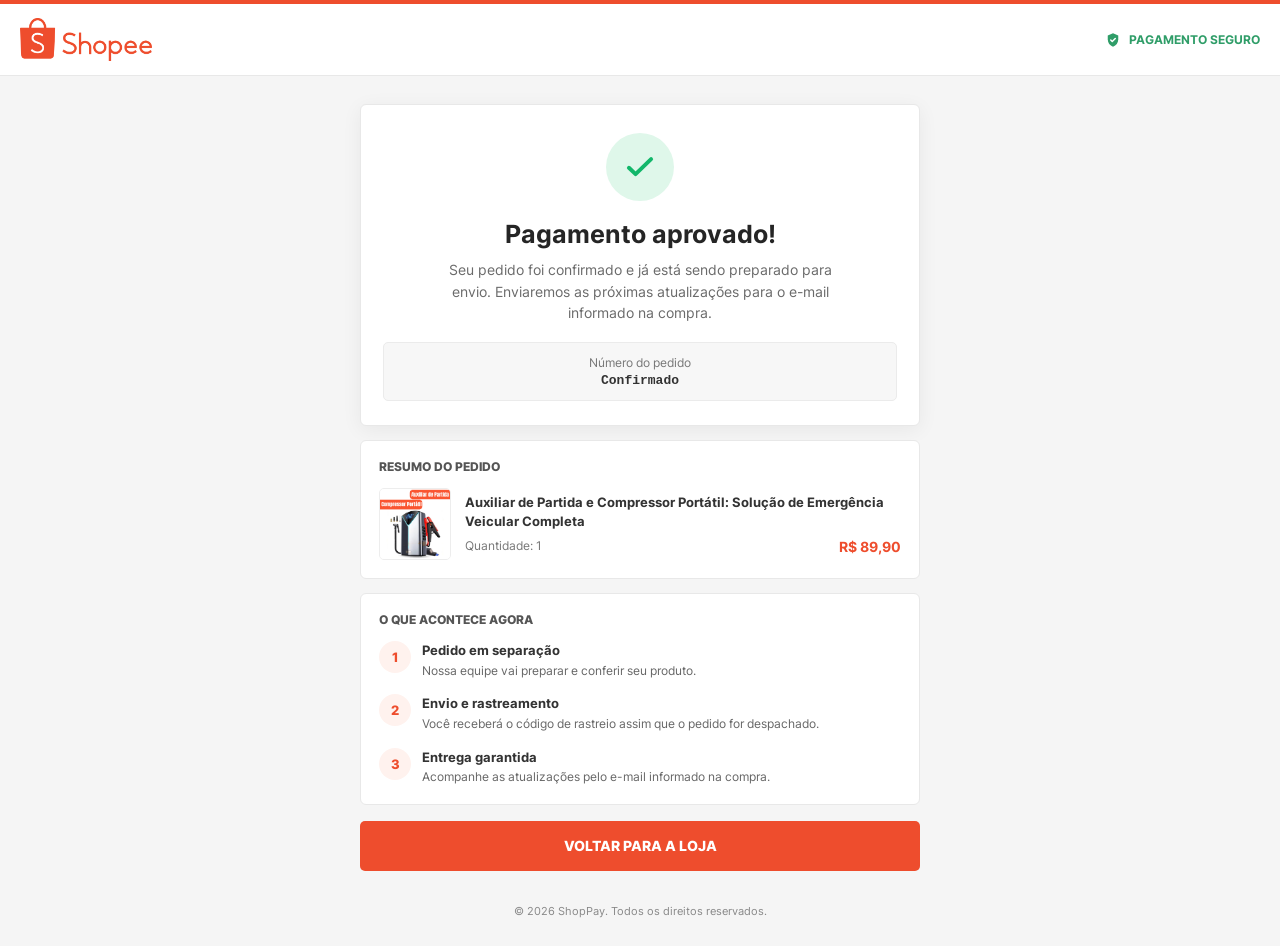
<file: obrigado/index.html>
<!DOCTYPE html>
<html lang="pt-BR">
<head>
  <meta charset="UTF-8">
  <meta name="viewport" content="width=device-width, initial-scale=1.0">
  <meta name="robots" content="noindex, nofollow">
  <title>Pedido confirmado | ShopPay</title>
  <link rel="preload" href="/fonts/Inter-VariableFont_slnt,wght.woff2" as="font" type="font/woff2" crossorigin>
  <script src="https://cdn.utmify.com.br/scripts/utms/latest.js" data-utmify-prevent-xcod-sck data-utmify-prevent-subids async defer></script>
  <script>
    window.pixelId = "6a10df66eabbd8dfe3bd809b";
    var a = document.createElement("script");
    a.setAttribute("async", "");
    a.setAttribute("defer", "");
    a.setAttribute("src", "https://cdn.utmify.com.br/scripts/pixel/pixel.js");
    document.head.appendChild(a);
  </script>
<style>
    @font-face{font-family:Inter;src:url("/fonts/Inter-VariableFont_slnt,wght.woff2") format("woff2");font-weight:100 900;font-display:swap}
    *{box-sizing:border-box}
    body{margin:0;min-height:100vh;background:#f5f5f5;color:#3b3b3b;font-family:Inter,system-ui,-apple-system,BlinkMacSystemFont,"Segoe UI",sans-serif}
    .topbar{height:4px;background:#ee4d2d}
    .header{display:flex;align-items:center;justify-content:space-between;min-height:72px;padding:14px 20px;background:#fff;border-bottom:1px solid #e8e8e8}
    .header img{width:132px;height:auto}
    .secure{display:flex;align-items:center;gap:7px;color:#2f9d68;font-size:12px;font-weight:700;text-transform:uppercase}
    .secure svg{width:18px;height:18px}
    main{width:min(100% - 28px,560px);margin:28px auto}
    .confirmation{padding:28px 22px 24px;background:#fff;border:1px solid #e8e8e8;border-radius:6px;text-align:center;box-shadow:0 4px 20px rgba(0,0,0,.06)}
    .check{display:grid;place-items:center;width:68px;height:68px;margin:0 auto 18px;border-radius:50%;background:#dff7ea;color:#12b76a}
    .check svg{width:38px;height:38px}
    h1{margin:0;color:#252525;font-size:25px;line-height:1.2;letter-spacing:0}
    .lead{max-width:400px;margin:10px auto 0;color:#6a6a6a;font-size:14px;line-height:1.55}
    .order-number{margin-top:18px;padding:12px;background:#f7f7f7;border:1px solid #ebebeb;border-radius:5px;color:#777;font-size:12px}
    .order-number strong{display:block;margin-top:3px;color:#333;font-family:ui-monospace,SFMono-Regular,Menlo,monospace;font-size:13px;overflow-wrap:anywhere}
    .summary,.next{margin-top:14px;padding:18px;background:#fff;border:1px solid #e8e8e8;border-radius:6px}
    .section-title{margin:0 0 14px;color:#555;font-size:12px;font-weight:800;text-transform:uppercase}
    .product{display:grid;grid-template-columns:72px 1fr;gap:14px;align-items:center}
    .product img{width:72px;height:72px;object-fit:cover;border:1px solid #ededed;border-radius:5px}
    .product-name{margin:0;color:#333;font-size:13px;font-weight:700;line-height:1.4}
    .product-meta{display:flex;justify-content:space-between;gap:10px;margin-top:8px;color:#777;font-size:12px}
    .product-meta strong{color:#ee4d2d;font-size:14px}
    .steps{display:grid;gap:15px}
    .step{display:grid;grid-template-columns:32px 1fr;gap:11px;align-items:start}
    .step-icon{display:grid;place-items:center;width:32px;height:32px;border-radius:50%;background:#fff2ee;color:#ee4d2d;font-size:13px;font-weight:800}
    .step p{margin:0;color:#666;font-size:12px;line-height:1.45}
    .step strong{display:block;margin-bottom:2px;color:#333;font-size:13px}
    .back{display:flex;align-items:center;justify-content:center;width:100%;height:50px;margin-top:16px;border-radius:5px;background:#ee4d2d;color:#fff;font-size:14px;font-weight:800;text-decoration:none;text-transform:uppercase}
    footer{padding:5px 16px 28px;color:#888;font-size:11px;text-align:center}
    @media(max-width:420px){.header{min-height:64px;padding:12px 14px}.header img{width:112px}.secure{font-size:10px}main{margin-top:18px}.confirmation{padding:24px 17px 20px}h1{font-size:22px}}
  </style>
</head>
<body>
  <div class="topbar"></div>
  <header class="header">
    <img src="/checkout/assets/logo-CW7jmH-H.png" alt="Shopee">
    <span class="secure">
      <svg viewBox="0 0 24 24" fill="none" aria-hidden="true"><path d="M12 3 5 6v5c0 4.8 2.8 8.4 7 10 4.2-1.6 7-5.2 7-10V6l-7-3Z" fill="currentColor"/><path d="m9 12 2 2 4-4" stroke="#fff" stroke-width="2" stroke-linecap="round" stroke-linejoin="round"/></svg>
      Pagamento seguro
    </span>
  </header>

  <main>
    <section class="confirmation">
      <div class="check"><svg viewBox="0 0 24 24" fill="none" aria-hidden="true"><path d="m5 12.5 4.2 4L19 7" stroke="currentColor" stroke-width="2.5" stroke-linecap="round" stroke-linejoin="round"/></svg></div>
      <h1>Pagamento aprovado!</h1>
      <p class="lead">Seu pedido foi confirmado e já está sendo preparado para envio. Enviaremos as próximas atualizações para o e-mail informado na compra.</p>
      <div class="order-number">Número do pedido<strong id="order-id">Confirmado</strong></div>
    </section>

    <section class="summary">
      <h2 class="section-title">Resumo do pedido</h2>
      <div class="product">
        <img src="/e1.png" alt="Auxiliar de partida e compressor portátil">
        <div>
          <p class="product-name">Auxiliar de Partida e Compressor Portátil: Solução de Emergência Veicular Completa</p>
          <div class="product-meta"><span>Quantidade: 1</span><strong id="total">R$ 89,90</strong></div>
        </div>
      </div>
    </section>

    <section class="next">
      <h2 class="section-title">O que acontece agora</h2>
      <div class="steps">
        <div class="step"><span class="step-icon">1</span><p><strong>Pedido em separação</strong>Nossa equipe vai preparar e conferir seu produto.</p></div>
        <div class="step"><span class="step-icon">2</span><p><strong>Envio e rastreamento</strong>Você receberá o código de rastreio assim que o pedido for despachado.</p></div>
        <div class="step"><span class="step-icon">3</span><p><strong>Entrega garantida</strong>Acompanhe as atualizações pelo e-mail informado na compra.</p></div>
      </div>
    </section>

    <a class="back" href="/">Voltar para a loja</a>
  </main>
  <footer>© <span id="year"></span> ShopPay. Todos os direitos reservados.</footer>

  <script>
    (function () {
      var params = new URLSearchParams(window.location.search);
      var orderId = params.get("pedido");
      var amount = Number(params.get("valor"));
      if (orderId) document.getElementById("order-id").textContent = orderId;
      if (amount > 0) {
        document.getElementById("total").textContent = new Intl.NumberFormat("pt-BR", {
          style: "currency", currency: "BRL"
        }).format(amount / 100);
      }
      document.getElementById("year").textContent = new Date().getFullYear();
    })();
  </script>
</body>
</html>
</file>
